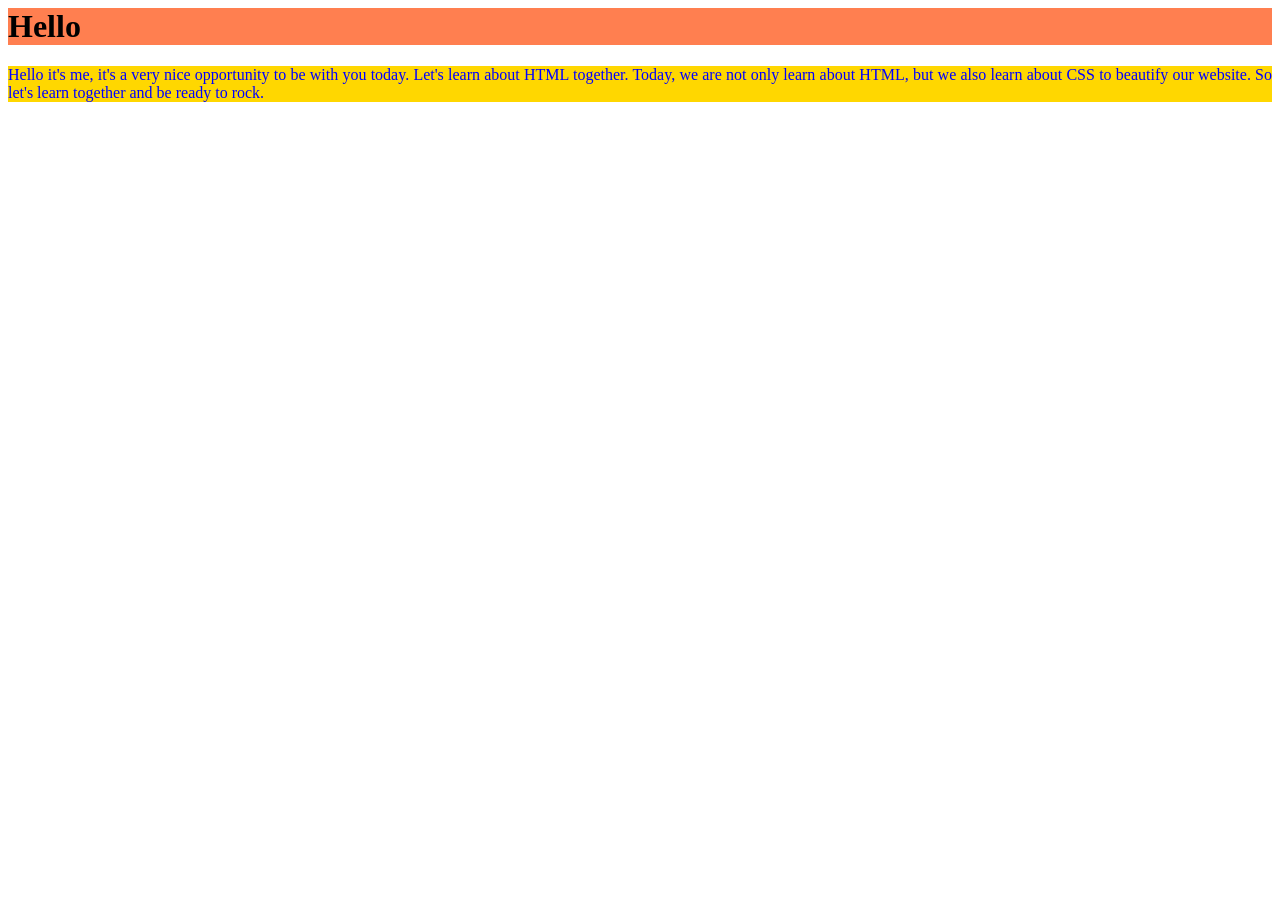
<file: Learn CSS/CSS 01.html>
<html>
  <head>
    <title>Learn Internal CSS</title>
  </head>

  <body>
    <h1 style="background-color: coral">Hello</h1>

    <p style="color: blue; text-align: justify; background-color: gold">
      Hello it's me, it's a very nice opportunity to be with you today. Let's
      learn about HTML together. Today, we are not only learn about HTML, but we
      also learn about CSS to beautify our website. So let's learn together and
      be ready to rock.
    </p>
  </body>
</html>
</file>
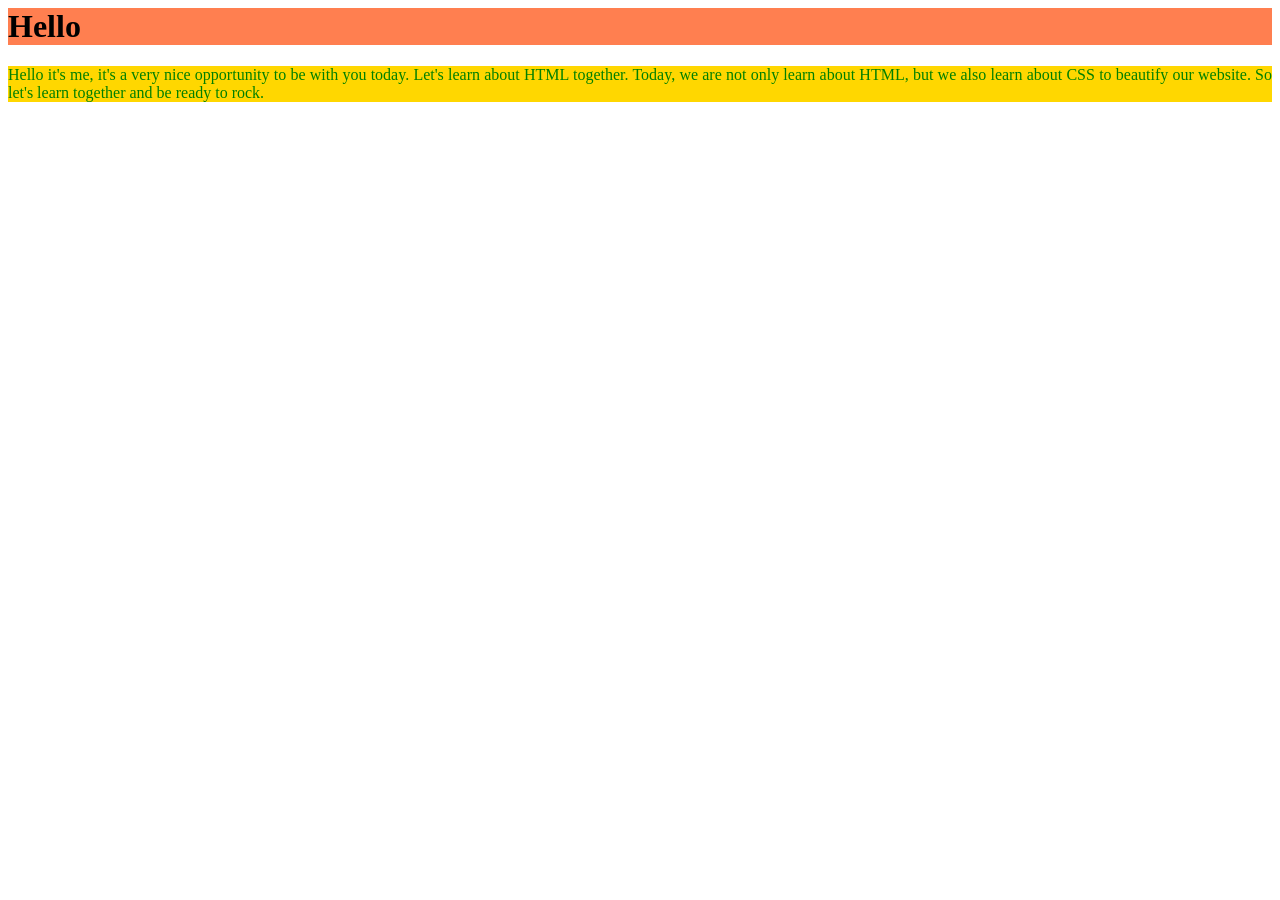
<file: Learn CSS/CSS 02.html>
<html>
  <head>
    <title>Learn Internal CSS</title>
    <style>
      h1 {
        background-color: coral;
      }

      p {
        background-color: gold;
        color: green;
        text-align: justify;
      }
    </style>
  </head>

  <body>
    <h1>Hello</h1>

    <p>
      Hello it's me, it's a very nice opportunity to be with you today. Let's
      learn about HTML together. Today, we are not only learn about HTML, but we
      also learn about CSS to beautify our website. So let's learn together and
      be ready to rock.
    </p>
  </body>
</html>
</file>
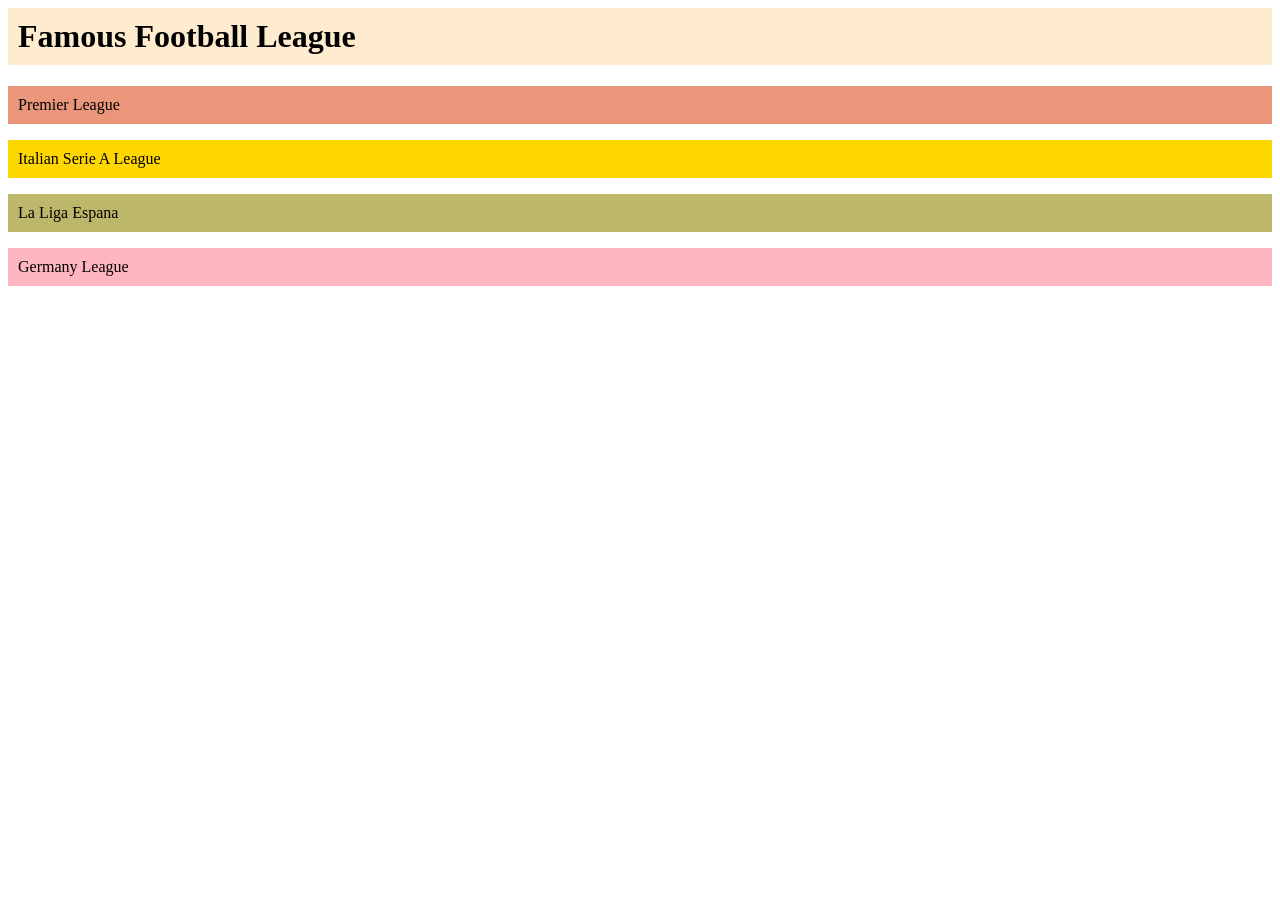
<file: Learn CSS/CSS 04.html>
<html>
  <head>
    <title>The Id Selector</title>
    <style>
      p {
        padding: 10px;
      }

      #p1 {
        background-color: darksalmon;
      }

      #p2 {
        background-color: gold;
      }

      #p3 {
        background-color: darkkhaki;
      }

      #p4 {
        background-color: lightpink;
      }
    </style>
  </head>

  <body>
    <h1 style="background-color: blanchedalmond; padding: 10px">
      Famous Football League
    </h1>

    <p id="p1">Premier League</p>
    <p id="p2">Italian Serie A League</p>
    <p id="p3">La Liga Espana</p>
    <p id="p4">Germany League</p>
  </body>
</html>
</file>
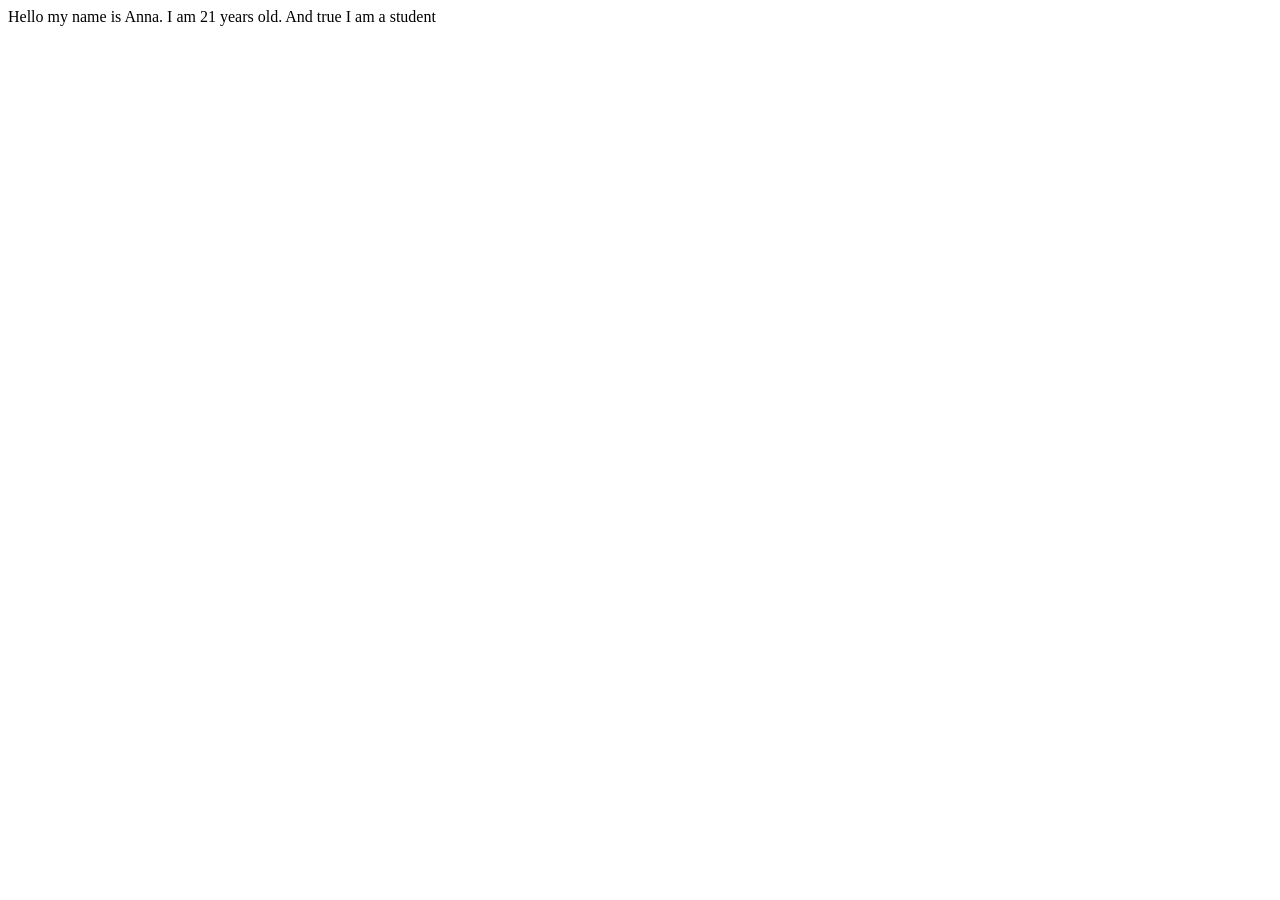
<file: Learn Javascript/JS03.html>
<html>
  <head>
    <title>Learn Javascript</title>
  </head>

  <body>
    <p id="demo"></p>

    <script>
      let name = "Anna";
      let age = 21;
      let isStudent = true;

      document.getElementById("demo").innerHTML =
        "Hello my name is " +
        name +
        ". I am " +
        age +
        " years old. And " +
        isStudent +
        " I am a student";
    </script>
  </body>
</html>
</file>
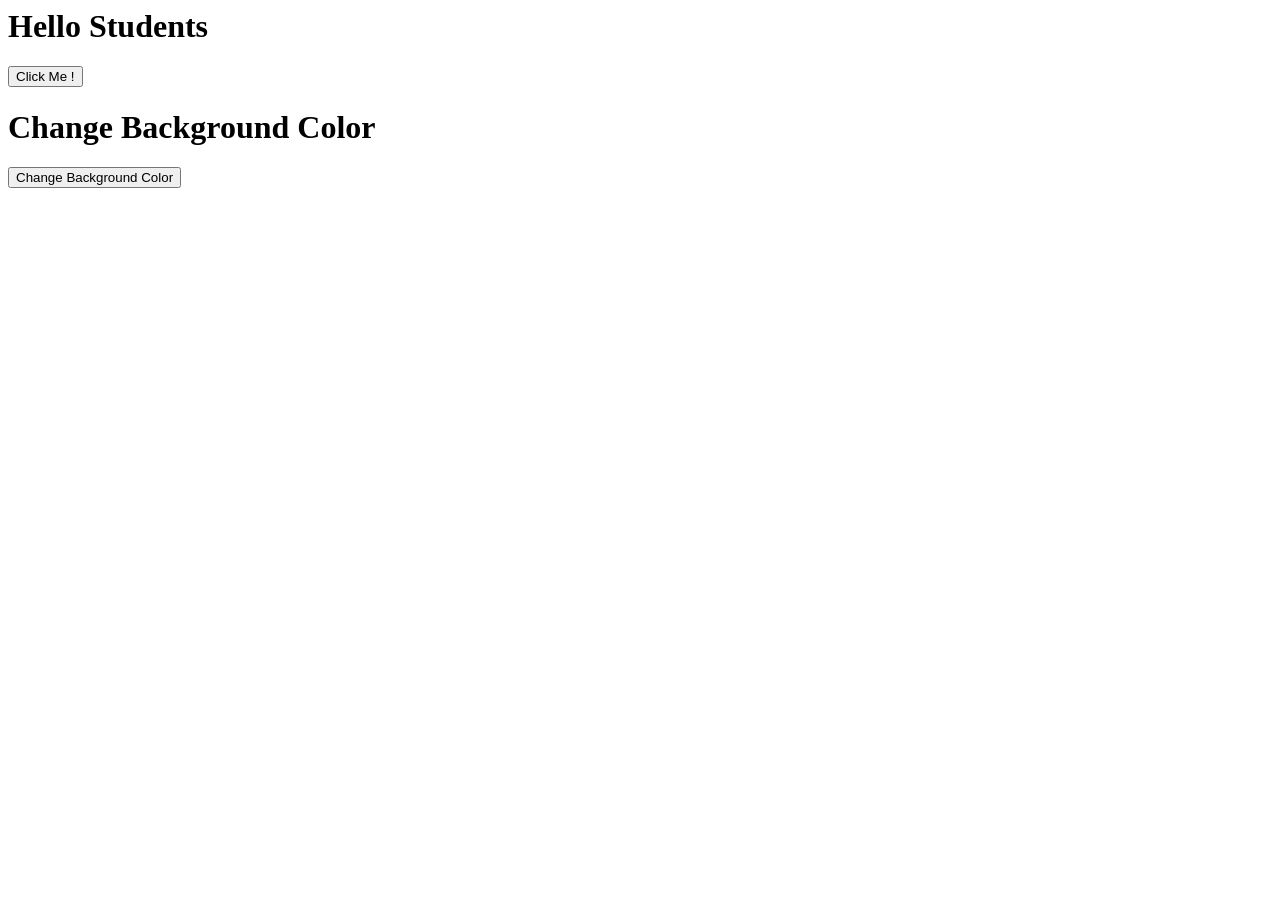
<file: Learn Javascript/JS06.html>
<html>
  <head>
    <title>Learn Javascript Event</title>
  </head>

  <body>
    <h1 id="title">Hello Students</h1>
    <button onclick="changeTitle()">Click Me !</button>

    <h1>Change Background Color</h1>
    <button onclick="changeBgColor()">Change Background Color</button>

    <script>
      function changeTitle() {
        document.getElementById("title").innerHTML = "Ay ay Captain!";
      }

      function changeBgColor() {
        document.body.style.backgroundColor = "lightblue";
      }
    </script>
  </body>
</html>
</file>
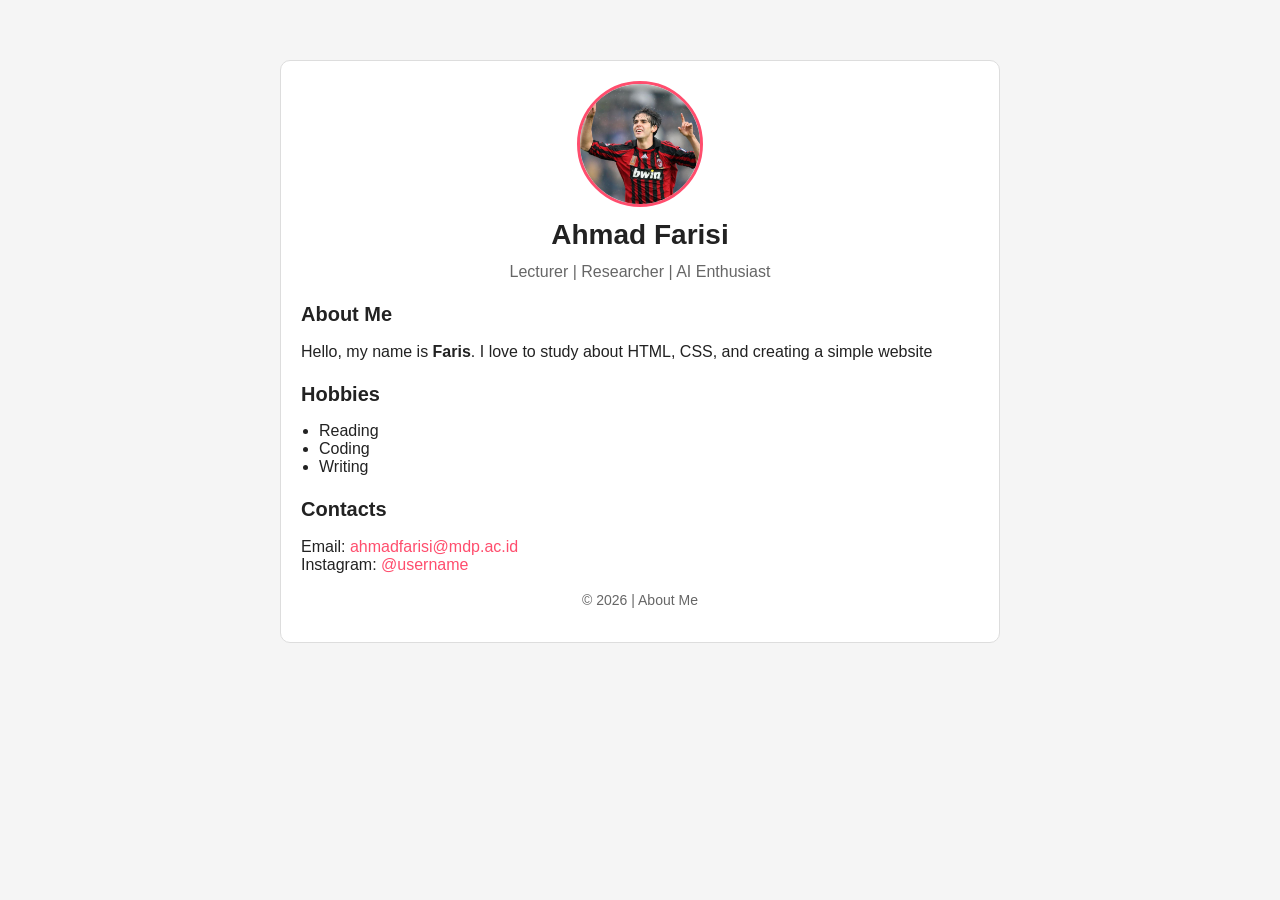
<file: Learn CSS/about me/About Me.html>
<html>
  <head>
    <title>About Me</title>
    <link rel="stylesheet" href="design.css" />
  </head>

  <body>
    <div class="container">
      <div class="card">
        <div class="header">
          <img class="avatar" src="photo.jpg" alt="Profile Photo" />
          <h1>Ahmad Farisi</h1>
          <p class="subtitle">Lecturer | Researcher | AI Enthusiast</p>
        </div>

        <h2>About Me</h2>

        <p>
          Hello, my name is <strong>Faris</strong>. I love to study about HTML,
          CSS, and creating a simple website
        </p>

        <h2>Hobbies</h2>

        <ul>
          <li>Reading</li>
          <li>Coding</li>
          <li>Writing</li>
        </ul>

        <h2>Contacts</h2>

        <p>
          Email:
          <a href="mailto:ahmadfarisi@mdp.ac.id">ahmadfarisi@mdp.ac.id</a>
          <br />
          Instagram:
          <a href="https://instagram.com/" target="_blank">@username</a>
        </p>

        <p class="footer">&copy; 2026 | About Me</p>
      </div>
    </div>
  </body>
</html>
</file>
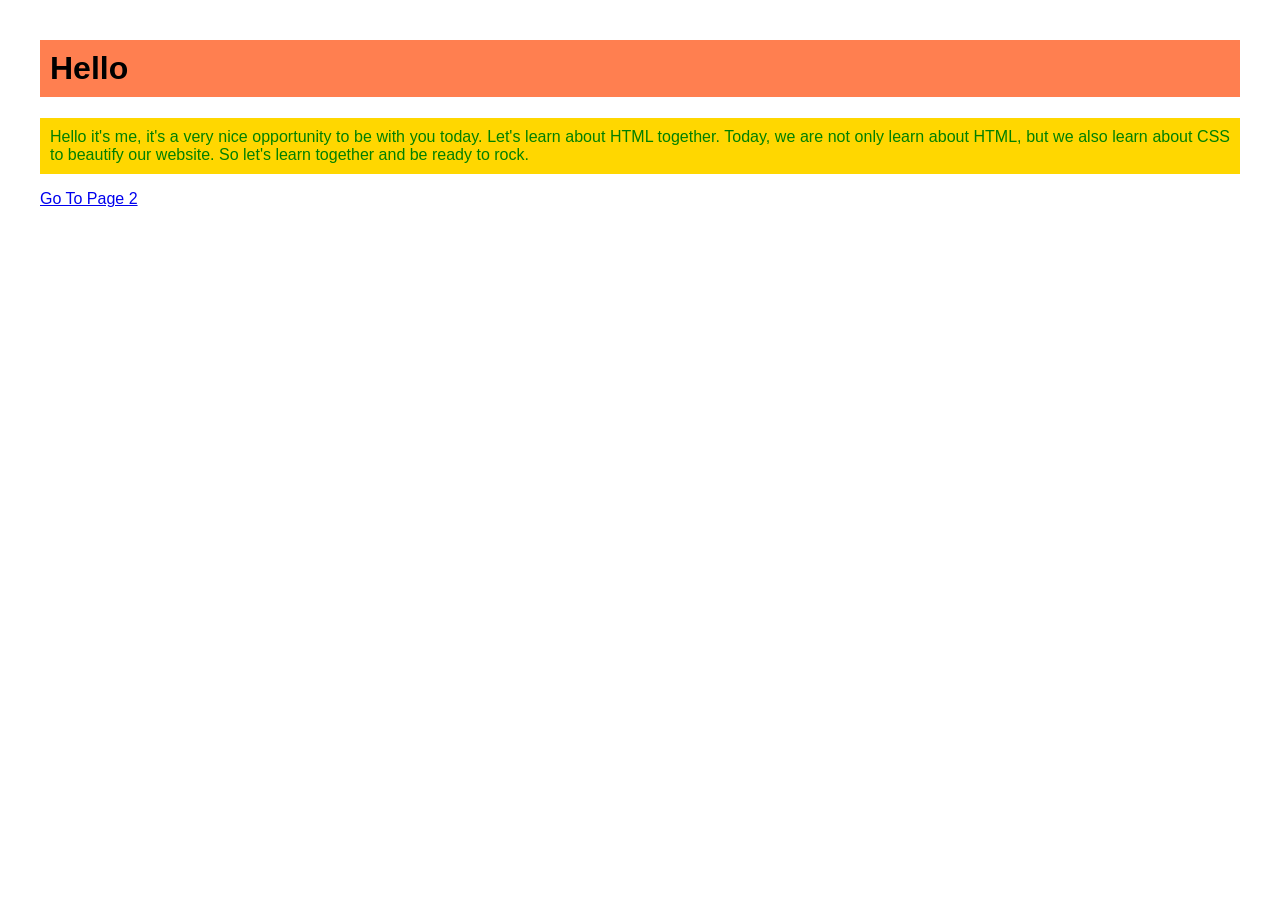
<file: Learn CSS/CSS 03/page1.html>
<html>
  <head>
    <title>Learn External CSS</title>
    <link rel="stylesheet" href="styles.css" />
  </head>

  <body>
    <h1>Hello</h1>

    <p>
      Hello it's me, it's a very nice opportunity to be with you today. Let's
      learn about HTML together. Today, we are not only learn about HTML, but we
      also learn about CSS to beautify our website. So let's learn together and
      be ready to rock.
    </p>

    <a href="page2.html">Go To Page 2</a>
  </body>
</html>
</file>
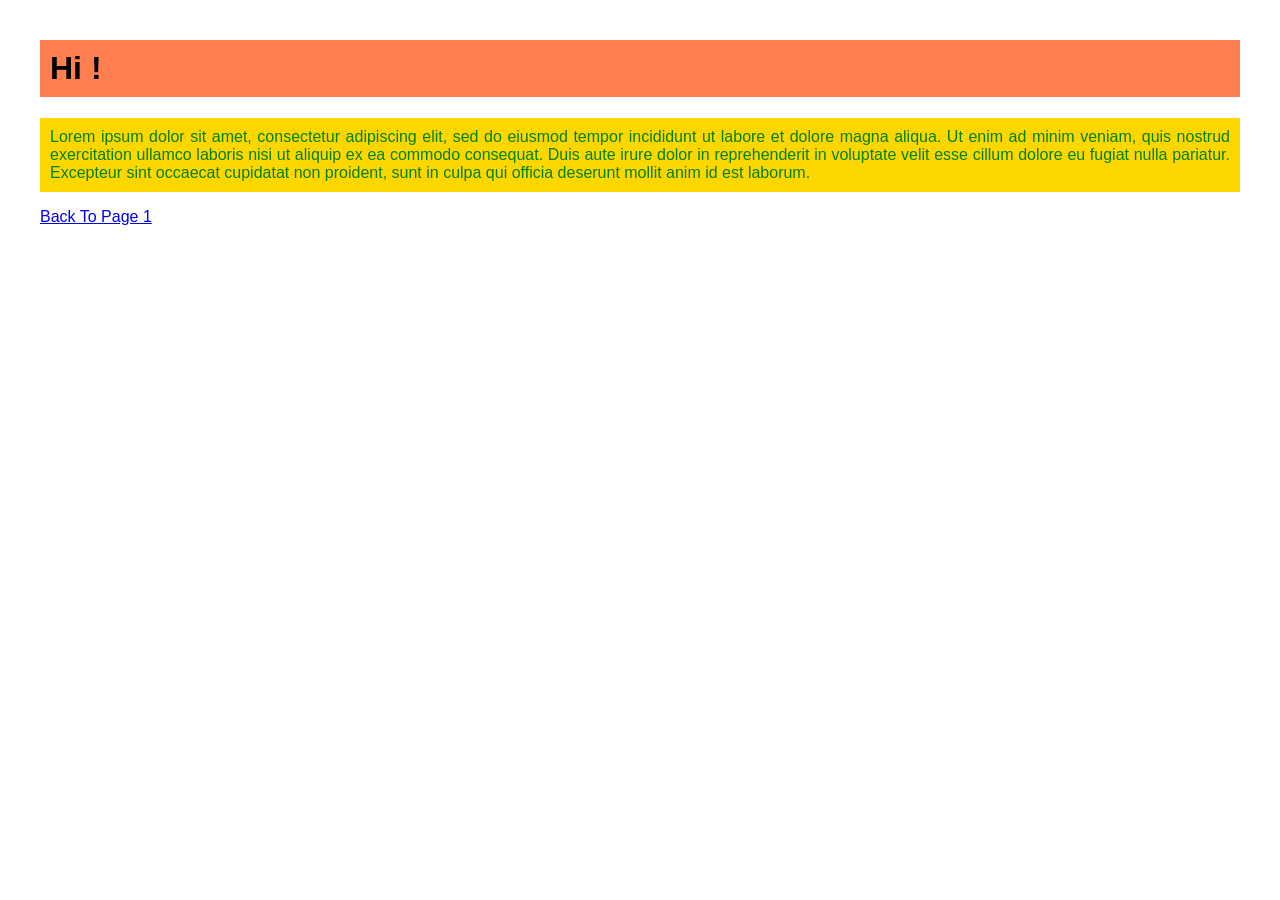
<file: Learn CSS/CSS 03/page2.html>
<html>
  <head>
    <title>Learn External CSS</title>
    <link rel="stylesheet" href="styles.css" />
  </head>

  <body>
    <h1>Hi !</h1>

    <p>
      Lorem ipsum dolor sit amet, consectetur adipiscing elit, sed do eiusmod
      tempor incididunt ut labore et dolore magna aliqua. Ut enim ad minim
      veniam, quis nostrud exercitation ullamco laboris nisi ut aliquip ex ea
      commodo consequat. Duis aute irure dolor in reprehenderit in voluptate
      velit esse cillum dolore eu fugiat nulla pariatur. Excepteur sint occaecat
      cupidatat non proident, sunt in culpa qui officia deserunt mollit anim id
      est laborum.
    </p>

    <a href="page1.html">Back To Page 1</a>
  </body>
</html>
</file>
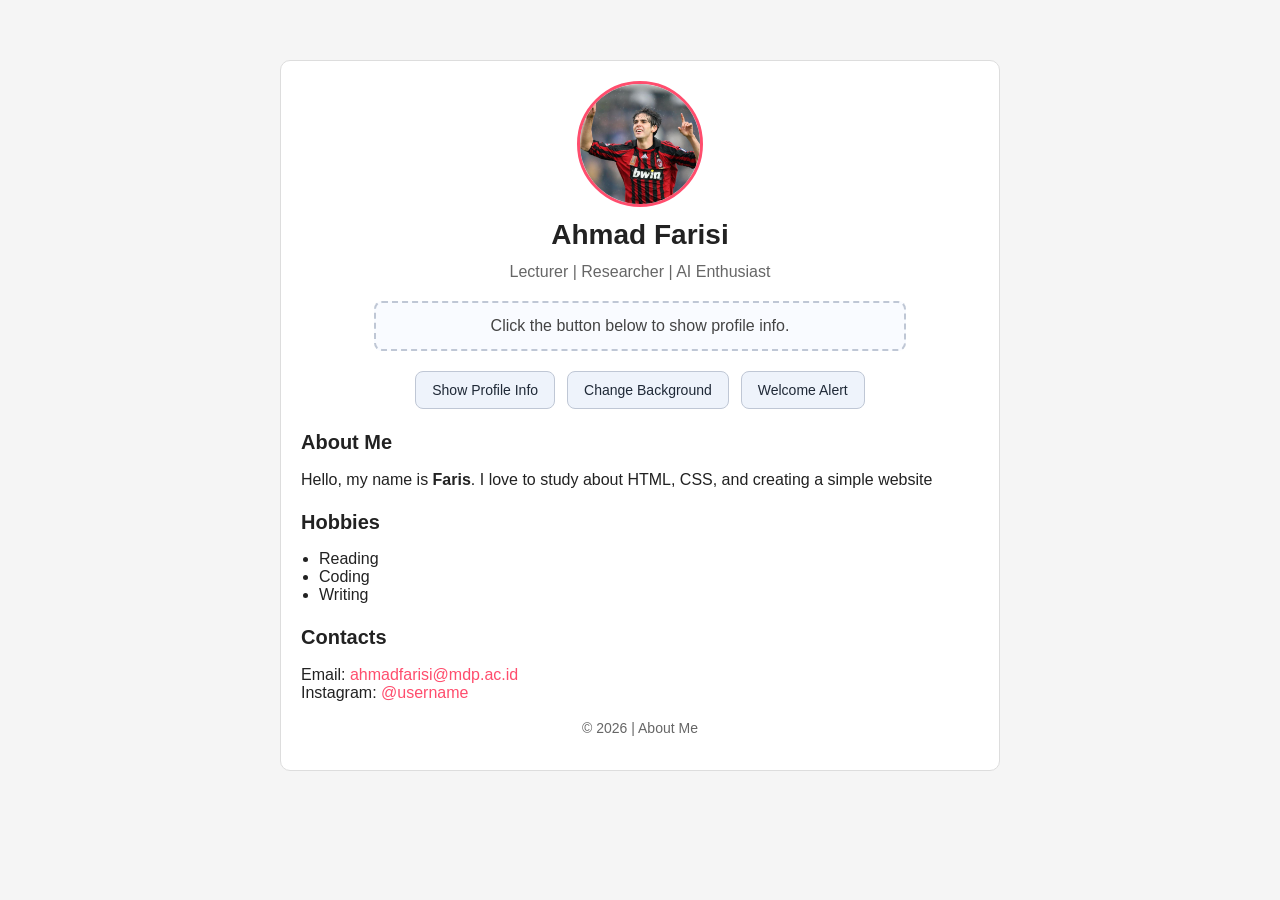
<file: Learn Javascript/about me/About Me.html>
<html>
  <head>
    <title>About Me</title>
    <link rel="stylesheet" href="design.css" />
  </head>

  <body>
    <div class="container">
      <div class="card">
        <div class="header">
          <img class="avatar" src="photo.jpg" alt="Profile Photo" />
          <h1>Ahmad Farisi</h1>
          <p class="subtitle">Lecturer | Researcher | AI Enthusiast</p>
        </div>

        <div id="profile" class="info-box">
          Click the button below to show profile info.
        </div>

        <div class="button-group">
          <button onclick="showProfile()">Show Profile Info</button>
          <button onclick="changeBackground()">Change Background</button>
          <button onclick="showWelcome()">Welcome Alert</button>
        </div>

        <h2>About Me</h2>

        <p>
          Hello, my name is <strong>Faris</strong>. I love to study about HTML,
          CSS, and creating a simple website
        </p>

        <h2>Hobbies</h2>

        <ul>
          <li>Reading</li>
          <li>Coding</li>
          <li>Writing</li>
        </ul>

        <h2>Contacts</h2>

        <p>
          Email:
          <a href="mailto:ahmadfarisi@mdp.ac.id">ahmadfarisi@mdp.ac.id</a>
          <br />
          Instagram:
          <a href="https://instagram.com/" target="_blank">@username</a>
        </p>

        <p class="footer">&copy; 2026 | About Me</p>
      </div>
    </div>

    <script src="script.js"></script>
  </body>
</html>
</file>
<file: Learn CSS/about me/design.css>
body {
  font-family: Arial, sans-serif;
  background: #f5f5f5;
  color: #222;
  margin: 0;
}

.container {
  max-width: 720px;
  margin: 40px auto;
  padding: 20px;
}

.card {
  background: #fff;
  border: 1px solid #ddd;
  border-radius: 10px;
  padding: 20px;
}

.header {
  text-align: center;
  margin-bottom: 16px;
}

.avatar {
  width: 120px;
  height: 120px;
  border-radius: 50%;
  border: 3px solid #ff4d6d;
  object-fit: cover;
}

h1 {
  margin: 12px 6px;
  font-size: 28px;
}

.subtitle {
  margin: 0;
  color: #666;
}

h2 {
  margin-top: 22px;
  font-size: 20px;
}

ul {
  padding-left: 18px;
  margin: 10px 0;
}

a {
  color: #ff4d6d;
  text-decoration: none;
}

a:hover {
  text-decoration: underline;
}

.footer {
  margin-top: 18px;
  font-size: 14px;
  color: #666;
  text-align: center;
}
</file>
<file: Learn CSS/CSS 03/styles.css>
body {
  font-family: Arial, sans-serif;
  margin: 40px;
}

h1 {
  background-color: coral;
  padding: 10px;
}

p {
  background-color: gold;
  color: green;
  text-align: justify;
  padding: 10px;
}
</file>
<file: Learn Javascript/about me/design.css>
body {
  font-family: Arial, sans-serif;
  background: #f5f5f5;
  color: #222;
  margin: 0;
  transition: background 0.3s ease;
}

.container {
  max-width: 720px;
  margin: 40px auto;
  padding: 20px;
}

.card {
  background: #fff;
  border: 1px solid #ddd;
  border-radius: 10px;
  padding: 20px;
}

.header {
  text-align: center;
  margin-bottom: 16px;
}

.avatar {
  width: 120px;
  height: 120px;
  border-radius: 50%;
  border: 3px solid #ff4d6d;
  object-fit: cover;
}

h1 {
  margin: 12px 6px;
  font-size: 28px;
}

.subtitle {
  margin: 0;
  color: #666;
}

h2 {
  margin-top: 22px;
  font-size: 20px;
}

ul {
  padding-left: 18px;
  margin: 10px 0;
}

a {
  color: #ff4d6d;
  text-decoration: none;
}

a:hover {
  text-decoration: underline;
}

.footer {
  margin-top: 18px;
  font-size: 14px;
  color: #666;
  text-align: center;
}

.info-box {
  margin: 20px auto;
  padding: 14px;
  border: 2px dashed #bfc7d5;
  border-radius: 8px;
  background: #f9fbff;
  text-align: center;
  color: #444;
  max-width: 500px;
}

.button-group {
  display: flex;
  justify-content: center;
  gap: 12px;
  margin: 20px 0;
  flex-wrap: wrap;
}

.button-group button {
  padding: 10px 16px;
  border: 1px solid #bfc7d5;
  border-radius: 8px;
  background: #eef3fb;
  color: #1f2937;
  cursor: pointer;
  font-size: 14px;
  transition: 0.2s;
}

.button-group button:hover {
  background: #dbeafe;
}
</file>
